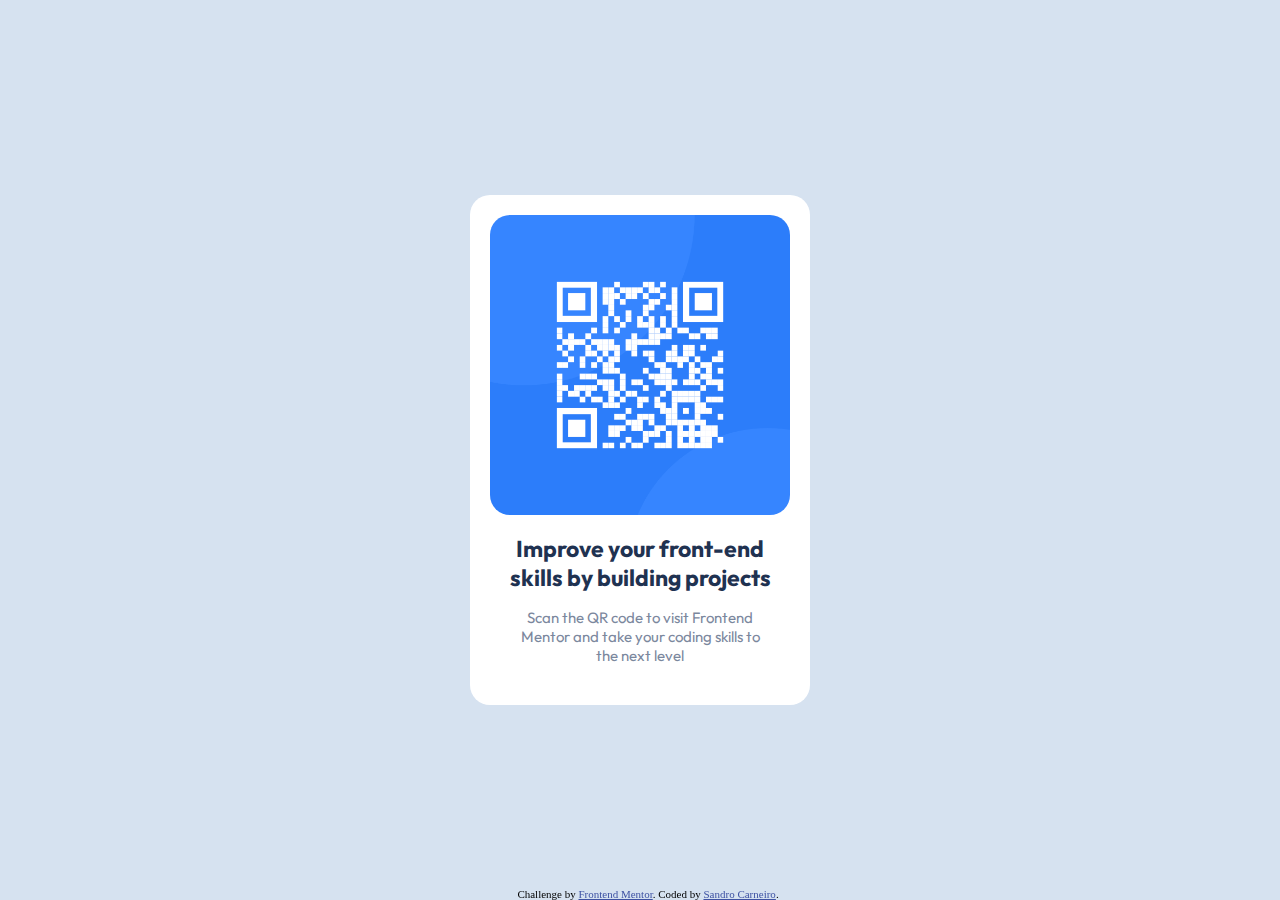
<file: desafio-1/index.html>
<!DOCTYPE html>
<html lang="en">
<head>
  <meta charset="UTF-8">
  <meta name="viewport" content="width=device-width, initial-scale=1.0"> <!-- displays site properly based on user's device -->

  <link rel="icon" type="image/png" sizes="32x32" href="./images/favicon-32x32.png">
  <link rel="stylesheet" href="style.css">
  <title>Frontend Mentor | QR code component</title>

  <!-- Feel free to remove these styles or customise in your own stylesheet 👍 -->
  <style>
    .attribution { 
      font-size: 11px; 
      text-align: center;
      width:100%;
      position:fixed;
      bottom:0;
    }
    .attribution a { color: hsl(228, 45%, 44%); }

  </style>
</head>
<body>
  <div class="main-container">
  <img src="images/image-qr-code.png" />
  <h1>Improve your front-end <br> skills by building projects</h1>

  <p>Scan the QR code to visit Frontend <br> Mentor and take your coding skills to <br> the next level</p>
  </div>

  <div class="attribution">
    Challenge by <a href="https://www.frontendmentor.io?ref=challenge" target="_blank">Frontend Mentor</a>. 
    Coded by <a href="#">Sandro Carneiro</a>.
  </div>
</body>
</html>
</file>
<file: desafio-1/style.css>
@import url('https://fonts.googleapis.com/css2?family=Outfit&display=swap');

:root{
    --white: hsl(0, 0%, 100%);
    --light-gray: hsl(212, 45%, 89%);
    --grayish-blue: hsl(220, 15%, 55%);
    --dark-blue: hsl(218, 44%, 22%);
}

body{
    background-color: var(--light-gray);
}

.main-container{
    background-color: var(--white);
    position:absolute;
    top:50%;
    left:50%;
    transform:translate(-50%,-50%);
    width:300px;
    height:470px;
    padding:20px;
}
.main-container,.main-container img{
    border-radius:20px;
}
img{
    width:300px;
    height:300px;
}

.main-container h1,p{
    font-family: 'Outfit', sans-serif;
    text-align:center;
}
.main-container h1{
    font-weight: 700;
    font-size: 23px;
    color:var(--dark-blue);
}
.main-container p{
    font-weight: 400;
    font-size:15px;
    color:var(--grayish-blue);
}
</file>
